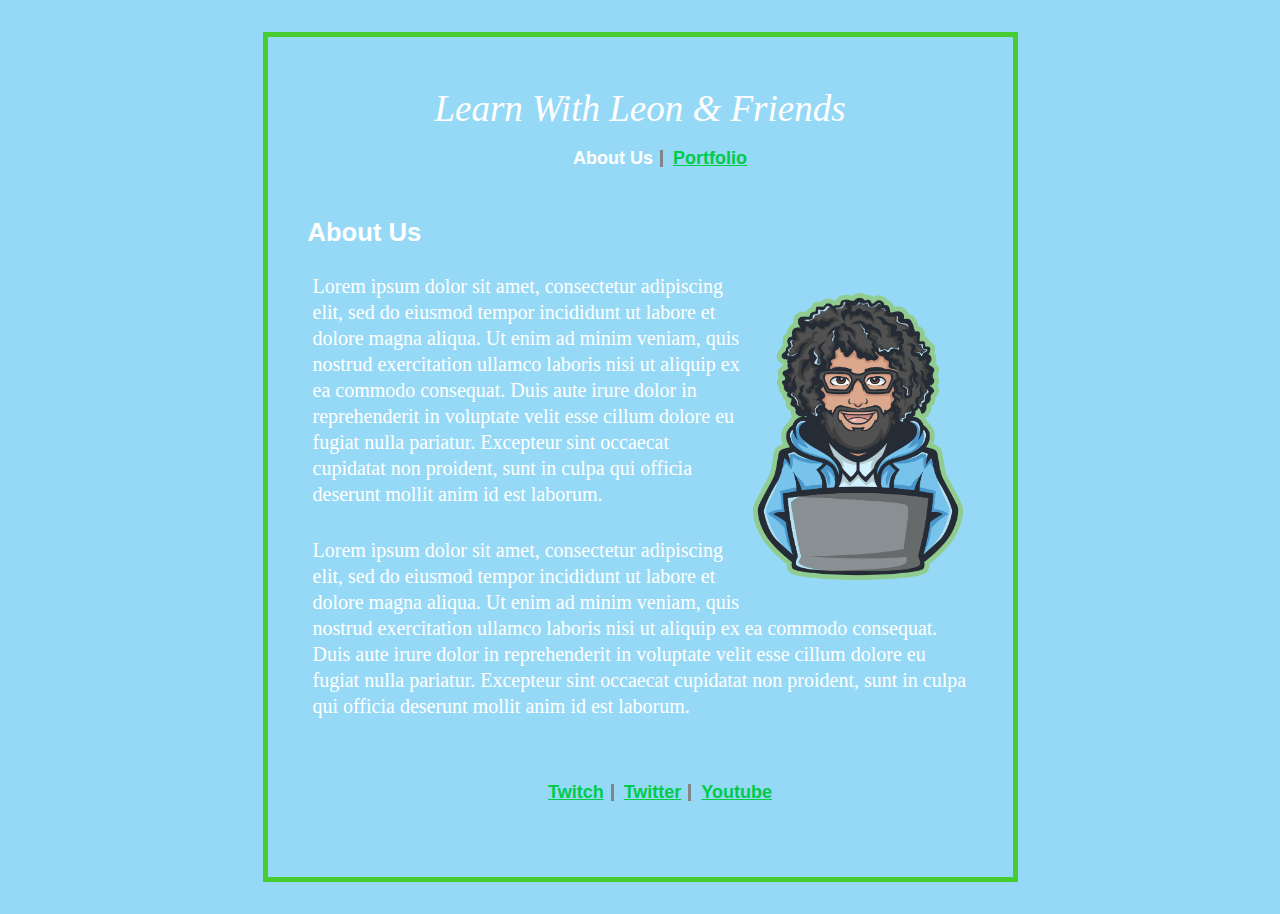
<file: Lesson04-HTN/index.html>
<!DOCTYPE html>
<html lang="en">
  <head>
    <meta charset="UTF-8" />
    <meta http-equiv="X-UA-Compatible" content="IE=edge" />
    <meta name="viewport" content="width=device-width, initial-scale=1.0" />
    <title>Simple Site-Lab</title>
    <link rel="stylesheet" href="./style.css" />
  </head>
  <body>
    <div>
      <h1>Learn With Leon & Friends</h1>
      <nav>
        <ul>
          <li>About Us</li>
          <li><a href="#">Portfolio</a></li>
        </ul>
      </nav>
      <section>
        <h2>About Us</h2>
        <img src="./logo.png" alt="logo" />
        <p>
          Lorem ipsum dolor sit amet, consectetur adipiscing elit, sed do
          eiusmod tempor incididunt ut labore et dolore magna aliqua. Ut enim ad
          minim veniam, quis nostrud exercitation ullamco laboris nisi ut
          aliquip ex ea commodo consequat. Duis aute irure dolor in
          reprehenderit in voluptate velit esse cillum dolore eu fugiat nulla
          pariatur. Excepteur sint occaecat cupidatat non proident, sunt in
          culpa qui officia deserunt mollit anim id est laborum.
        </p>
        <p>
          Lorem ipsum dolor sit amet, consectetur adipiscing elit, sed do
          eiusmod tempor incididunt ut labore et dolore magna aliqua. Ut enim ad
          minim veniam, quis nostrud exercitation ullamco laboris nisi ut
          aliquip ex ea commodo consequat. Duis aute irure dolor in
          reprehenderit in voluptate velit esse cillum dolore eu fugiat nulla
          pariatur. Excepteur sint occaecat cupidatat non proident, sunt in
          culpa qui officia deserunt mollit anim id est laborum.
        </p>
      </section>

      <footer>
        <ul>
          <li><a href="#">Twitch</a></li>
          <li><a href="#">Twitter</a></li>
          <li><a href="#">Youtube</a></li>
        </ul>
      </footer>
    </div>
  </body>
</html>
</file>
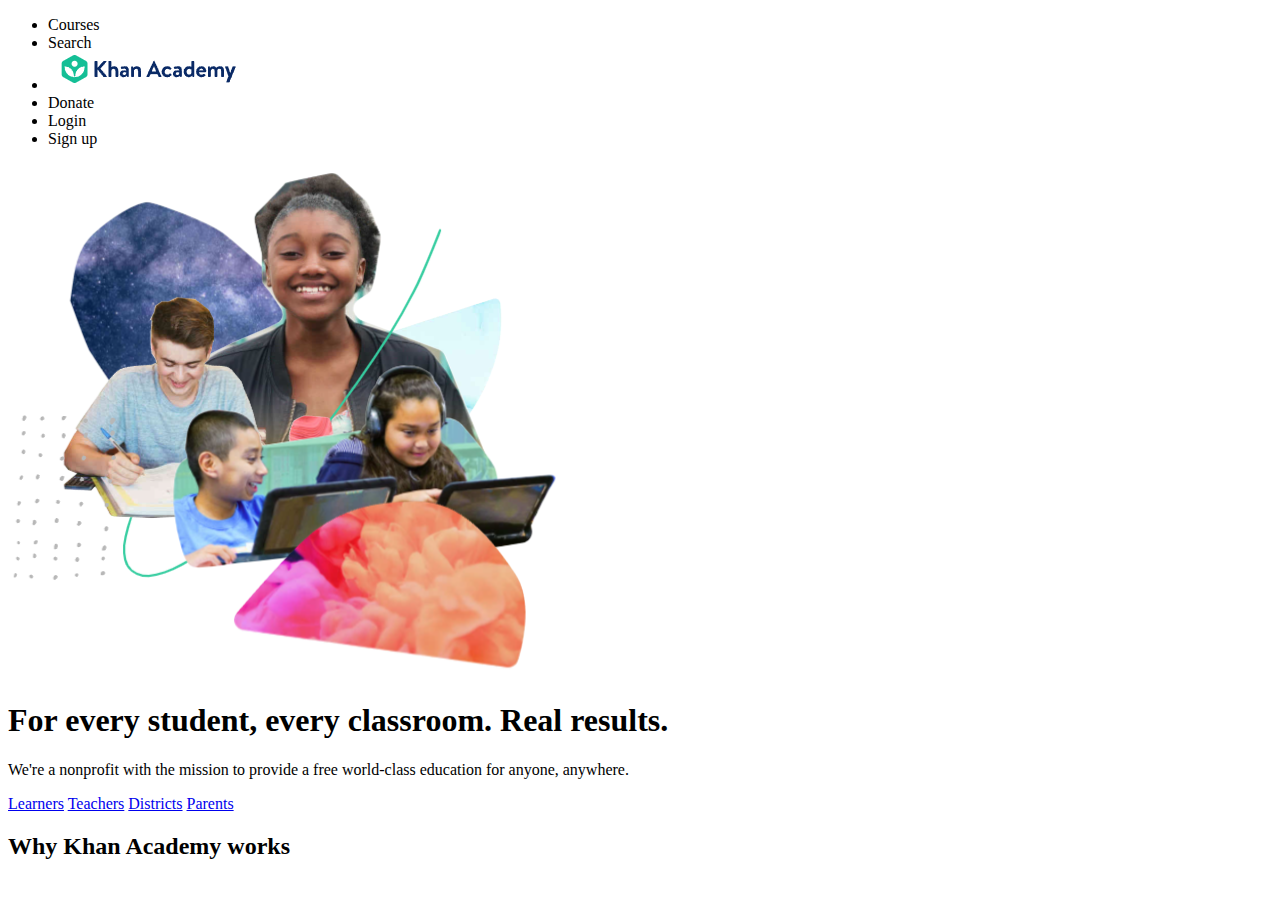
<file: Lesson03-HTN/Khan Academy/index.html>
<!DOCTYPE html>
<html lang="en">
  <head>
    <meta charset="UTF-8" />
    <title>Khan Academy</title>
    <link rel="shortcut icon" href="./small-logo.PNG" type="image/x-icon" />
  </head>
  <body>
    <header>
      <nav>
        <ul>
          <li>Courses</li>
          <li>Search</li>
          <li><img src="./logo.PNG" alt="Khan Academy Logo" /></li>
          <li>Donate</li>
          <li>Login</li>
          <li>Sign up</li>
        </ul>
      </nav>
    </header>
    <section>
      <img src="./khan-academy.PNG" alt="Khan Academy image" />
      <h1>For every student, every classroom. Real results.</h1>
      <p>
        We're a nonprofit with the mission to provide a free world-class
        education for anyone, anywhere.
      </p>
      <a href="#">Learners</a>
      <a href="#">Teachers</a>
      <a href="#">Districts</a>
      <a href="#">Parents</a>
    </section>
    <section>
      <h2>Why Khan Academy works</h2>
    </section>
  </body>
</html>
</file>
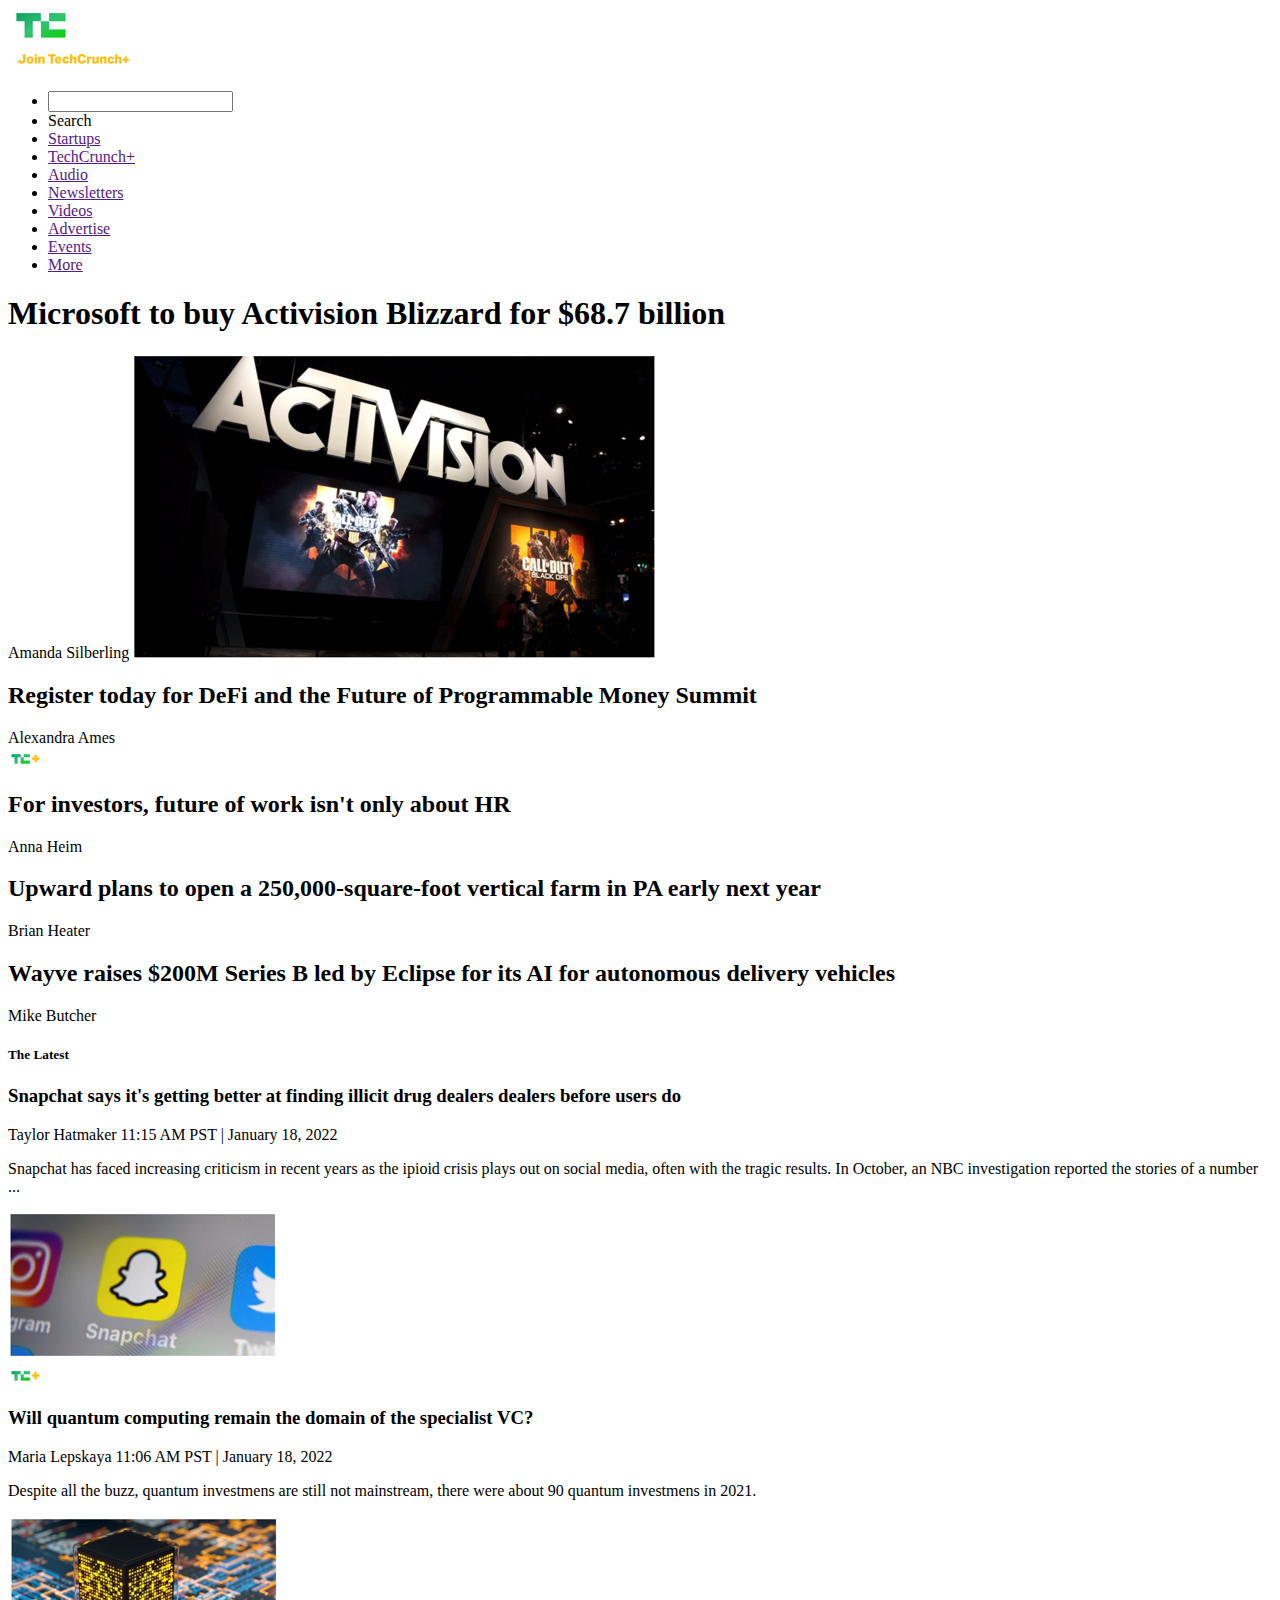
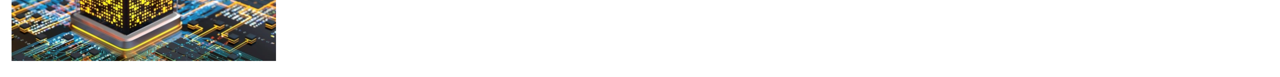
<file: Lesson03-HTN/TechCrunch/index.html>
<!DOCTYPE html>
<html lang="en">
  <head>
    <meta charset="UTF-8" />
    <title>TechCrunch</title>
  </head>
  <body>
    <header>
      <img src="./assets/techcrunch-logo.PNG" alt="Logo" />
      <nav>
        <ul>
          <li>
            <form action="">
              <input type="text" />
            </form>
          </li>
          <li>Search</li>
          <li><a href="">Startups</a></li>
          <li><a href="">TechCrunch+</a></li>
          <li><a href="">Audio</a></li>
          <li><a href="">Newsletters</a></li>
          <li><a href="">Videos</a></li>
          <li><a href="">Advertise</a></li>
          <li><a href="">Events</a></li>
          <li><a href="">More</a></li>
        </ul>
      </nav>
    </header>
    <section>
      <section>
        <h1>Microsoft to buy Activision Blizzard for $68.7 billion</h1>
        <span>Amanda Silberling</span>
        <img src="./assets/activision.PNG" alt="activision image" />
      </section>

      <section>
        <h2>
          Register today for DeFi and the Future of Programmable Money Summit
        </h2>
        <span>Alexandra Ames</span>
      </section>

      <section>
        <span><img src="./assets/small-logo.PNG" alt="small logo" /></span>
        <h2>For investors, future of work isn't only about HR</h2>
        <span>Anna Heim</span>
      </section>

      <section>
        <h2>
          Upward plans to open a 250,000-square-foot vertical farm in PA early
          next year
        </h2>
        <span>Brian Heater</span>
      </section>

      <section>
        <h2>
          Wayve raises $200M Series B led by Eclipse for its AI for autonomous
          delivery vehicles
        </h2>
        <span>Mike Butcher</span>
      </section>

      <h5>The Latest</h5>
      <section>
        <h3>
          Snapchat says it's getting better at finding illicit drug dealers
          dealers before users do
        </h3>
        <span>Taylor Hatmaker</span>
        <span>11:15 AM PST | January 18, 2022</span>
        <p>
          Snapchat has faced increasing criticism in recent years as the ipioid
          crisis plays out on social media, often with the tragic results. In
          October, an NBC investigation reported the stories of a number ...
        </p>
        <img src="./assets/snapchat.PNG" alt="" />
      </section>

      <section>
        <span><img src="./assets/small-logo.PNG" alt="small logo" /></span>
        <h3>Will quantum computing remain the domain of the specialist VC?</h3>
        <span>Maria Lepskaya</span>
        <span>11:06 AM PST | January 18, 2022</span>
        <p>
          Despite all the buzz, quantum investmens are still not mainstream,
          there were about 90 quantum investmens in 2021.
        </p>
        <img src="./assets/quantum-computer.PNG" alt="" />
      </section>
    </section>
  </body>
</html>
</file>
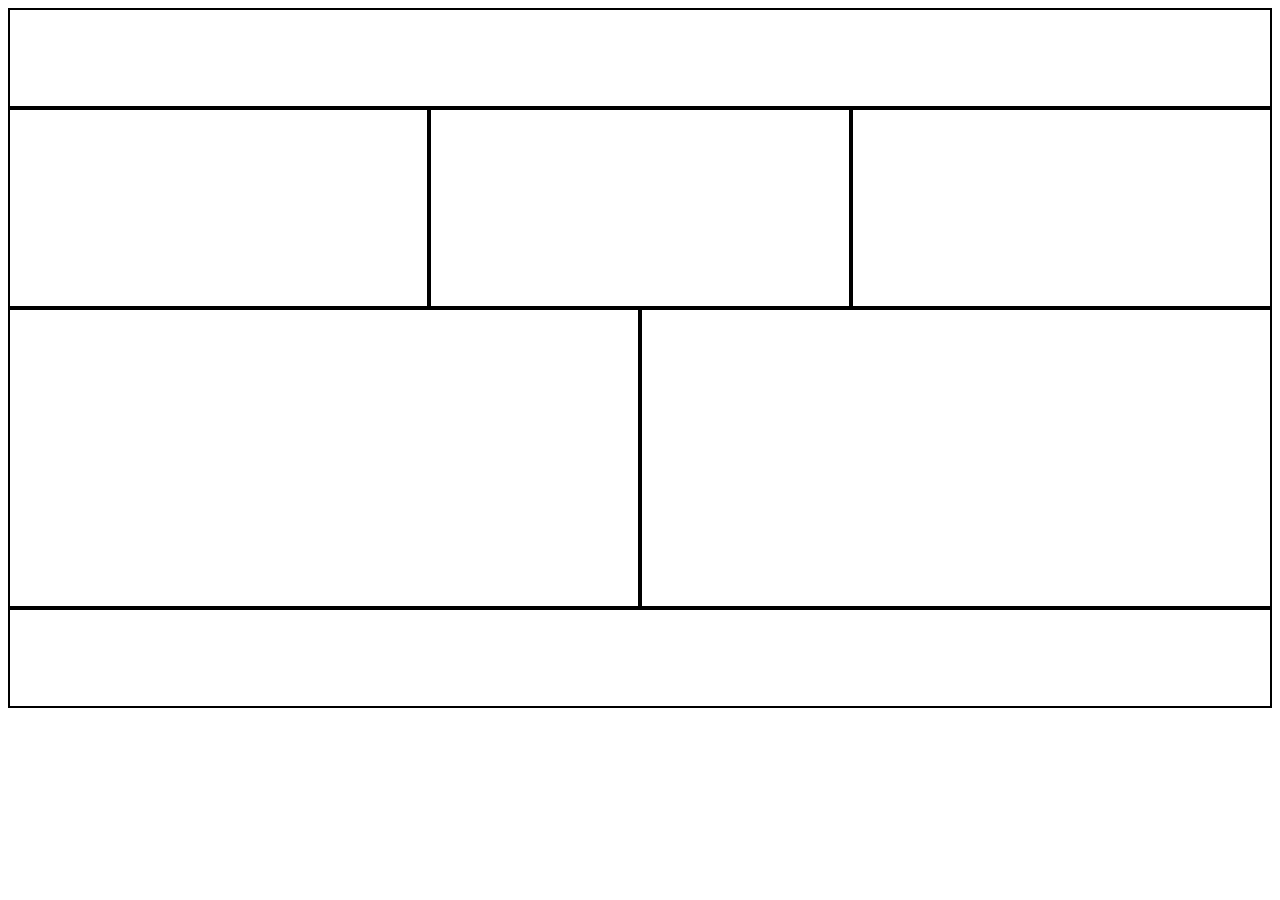
<file: Lesson05-HTN/layout-1/index.html>
<!DOCTYPE html>
<html lang="en">
<head>
    <meta charset="UTF-8">
    <meta http-equiv="X-UA-Compatible" content="IE=edge">
    <meta name="viewport" content="width=device-width, initial-scale=1.0">
    <link rel="stylesheet" href="style.css">
    <title>Layout 1</title>
</head>
<body>
    <header></header>
    <section></section>
    <section></section>
    <section></section>
    <section></section>
    <section></section>
    <footer></footer>
</body>
</html>
</file>
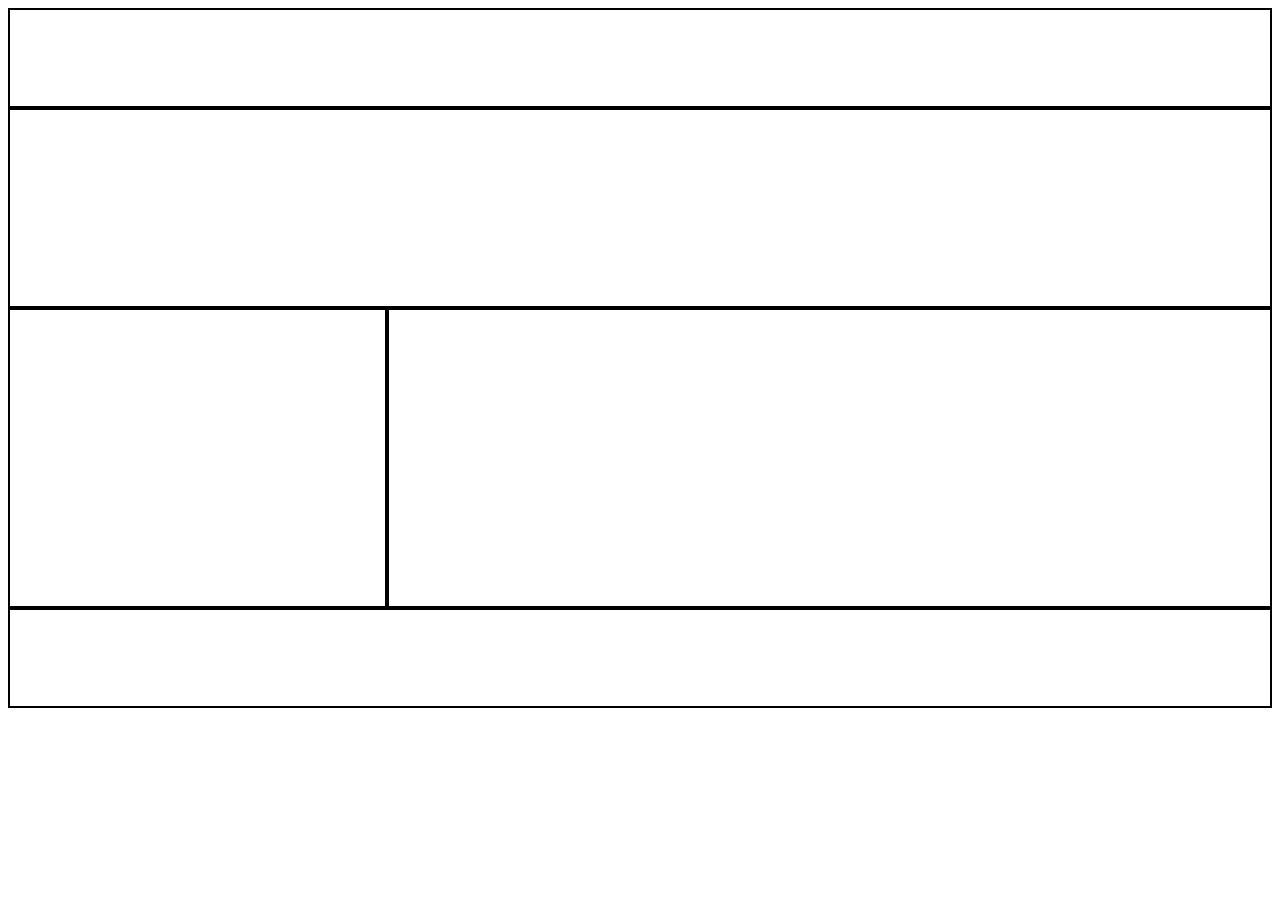
<file: Lesson05-HTN/layout-2/index.html>
<!DOCTYPE html>
<html lang="en">
<head>
    <meta charset="UTF-8">
    <meta http-equiv="X-UA-Compatible" content="IE=edge">
    <meta name="viewport" content="width=device-width, initial-scale=1.0">
    <link rel="stylesheet" href="style.css">
    <title>Layout 2</title>
</head>
<body>
    <header></header>
    <section></section>
    <section></section>
    <section></section>
    <footer></footer>
</body>
</html>
</file>
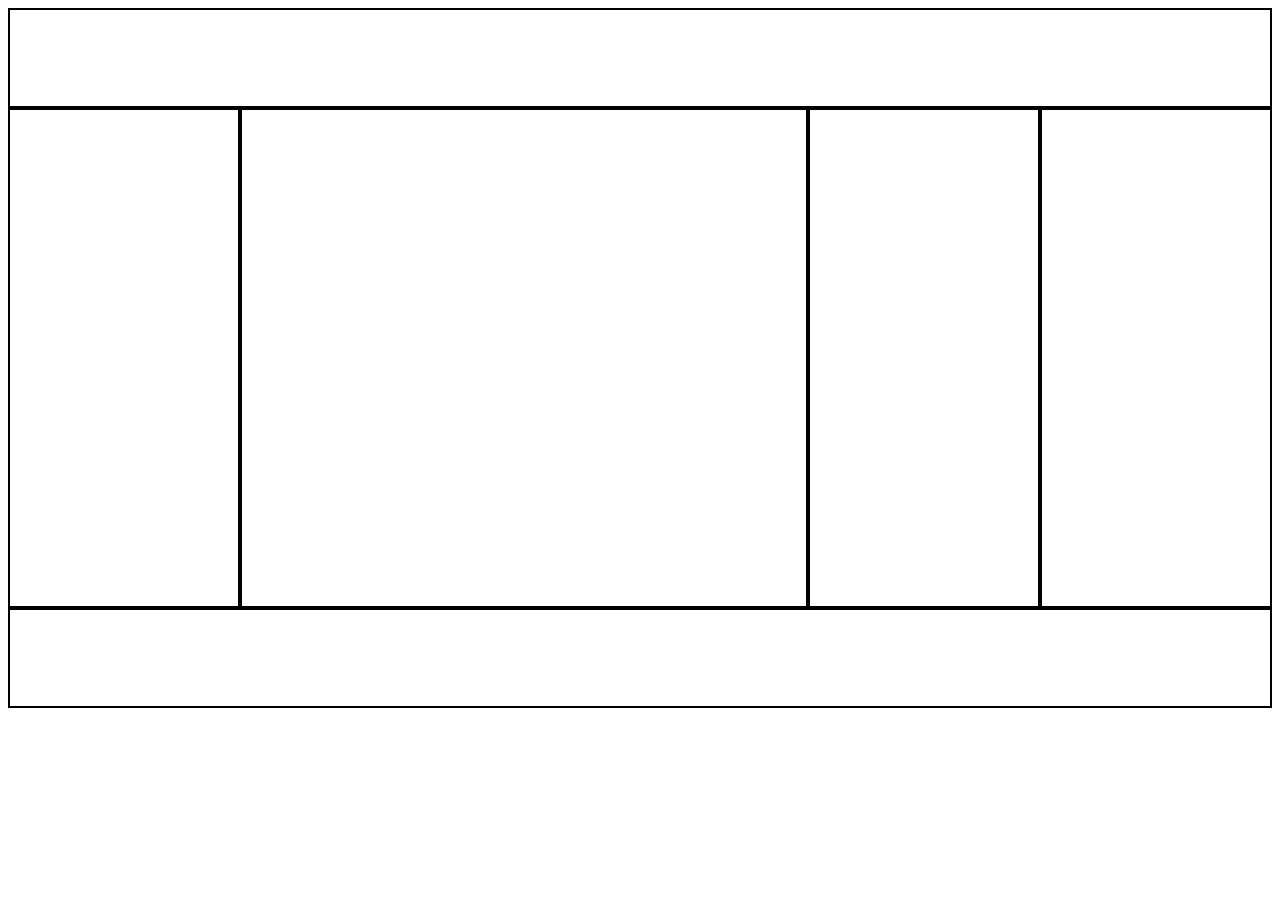
<file: Lesson05-HTN/layout-3/index.html>
<!DOCTYPE html>
<html lang="en">
<head>
    <meta charset="UTF-8">
    <meta http-equiv="X-UA-Compatible" content="IE=edge">
    <meta name="viewport" content="width=device-width, initial-scale=1.0">
    <link rel="stylesheet" href="style.css">
    <title>Layout 3</title>
</head>
<body>
    <header></header>
    <section></section>
    <section></section>
    <section></section>
    <section></section>
    <footer></footer>
</body>
</html>
</file>
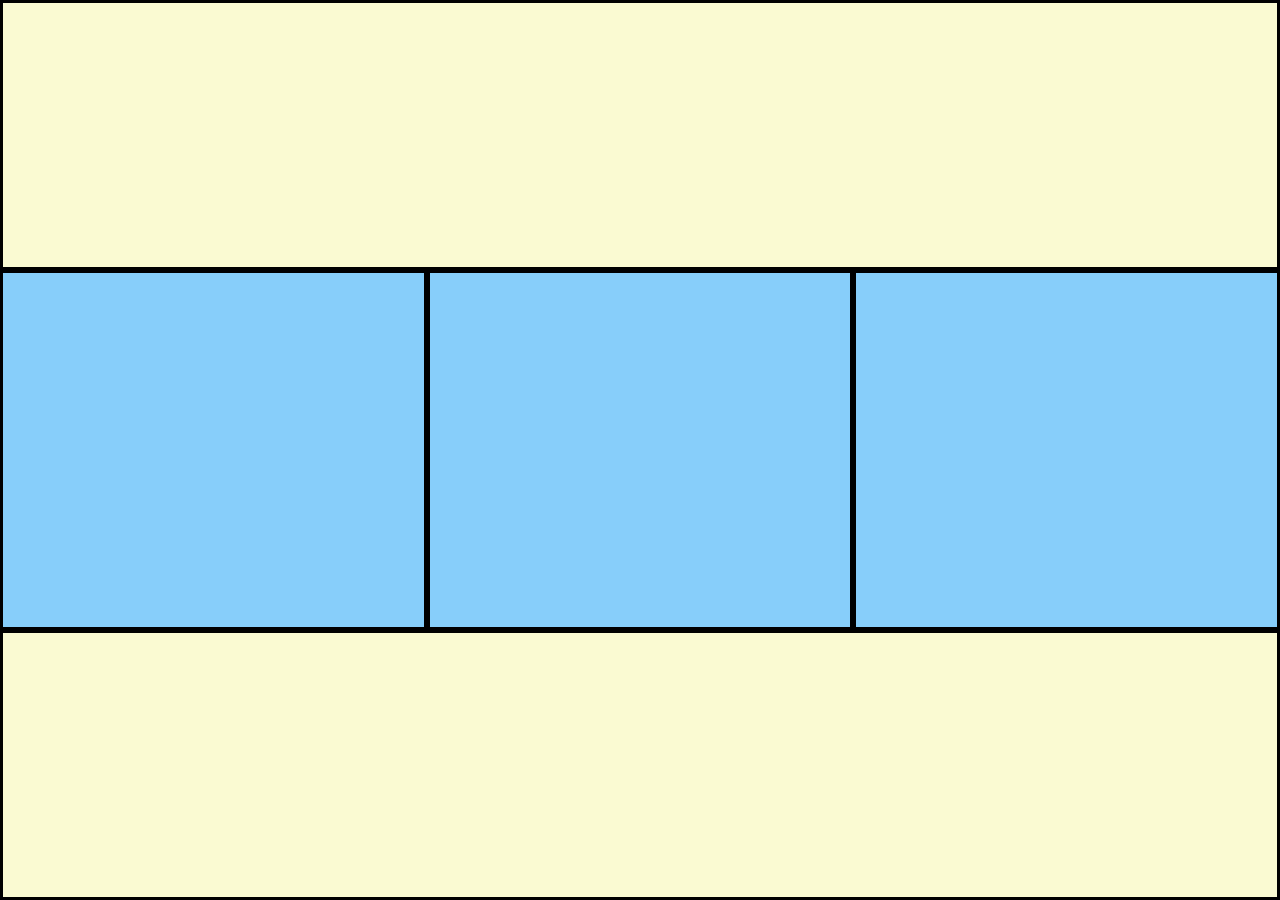
<file: Lesson07-HTN/responsive-layout/index.html>
<!DOCTYPE html>
<html lang="en">
	<head>
  	<meta charset="utf-8">
  	<meta name="description" content="Your description goes here">
  	<meta name="keywords" content="one, two, three">
	<meta name="viewport" content="width=device-width, initial-scale=1">
		
	<title>Responsive Layout</title>

		<!-- external CSS link -->
		<link rel="stylesheet" href="css/normalize.css">
		<link rel="stylesheet" href="css/style.css">
	</head>
	<body>
		<header></header>
		<section></section>
		<section></section>
		<section></section>
		<footer></footer>

		<script type="text/javascript" src="js/main.js"></script>
	</body>
</html>
</file>
<file: Lesson04-HTN/style.css>
*,
*::before,
*::after {
    box-sizing: border-box;
}

body {
    background: #96d9f6;
    color: white;
    display: flex;
    justify-content: center;
    align-items: center;
}

div {
    width: 755px;
    height: 850px;
    border: 5px solid #48cd31;
    margin: 1.5rem;
    padding: 2rem 2.5rem;
}

nav,
section {
    padding-bottom: 10px;
}

h1 {
    font-style: italic; 
    text-align: center;
    font-size: 37px;
    font-family: Georgia, 'Times New Roman', Times, serif;
    font-weight: lighter;
    margin: 18px 0;
}

h2 {
    font-family: Arial, Helvetica, sans-serif;
    font-size: 1.6rem;
}

ul {
    font-family: Arial, Helvetica, sans-serif;
    font-size: 18px;
    font-weight: bold;
    display: flex;
    justify-content: center;
}

li {
    display: inline-block;
    padding: 0 5px;
}

li:first-child::after,
footer li:nth-child(2)::after {
    content: "";
    border-right: 3px solid #818587;
    padding-left: 7px;
    font-size: 15px;
}


img {
    float: right;
    width: 230px;
    padding: 25px 10px;
}

p {
    line-height: 1.3;
    padding: 5px;
    font-size: 20px;
}

a {
    color: #00cb4a;
}

li {
    list-style: none;
}

footer {
    padding-top: 10px;
}
</file>
<file: Lesson05-HTN/layout-1/style.css>
* {
    box-sizing: border-box;
}

header, footer {
    height: 100px;
    clear: both;
    border: 2px solid black;
}

section {
    height: 200px;
    width: 33.3333%;
    float: right;
    border: 2px solid black;
}

section:nth-of-type(4),
section:nth-of-type(5) {
    height: 300px;
    width: 49.99%;
}
</file>
<file: Lesson05-HTN/layout-2/style.css>
* {
    box-sizing: border-box;
}

header, footer {
    height: 100px;
    border: 2px solid black;
    clear: both;
}

section {
    border: 2px solid black;
    float: left;
    height: 200px;
}

section:first-of-type {
    width: 100%;
}

section:nth-of-type(2),
section:last-of-type {
    height: 300px;
}

section:nth-of-type(2) {
    width: 29.99%;
}

section:last-of-type {
    width: 69.99%;
}
</file>
<file: Lesson05-HTN/layout-3/style.css>
* {
    box-sizing: border-box;
}

header, footer {
    height: 100px;
    border: 2px solid black;
    clear: both;
}

section {
    height: 500px;
    border: 2px solid black;
    float: left;
    width: 18.33%;
}

section:nth-of-type(2) {
    width: 44.99%;
}
</file>
<file: Lesson07-HTN/responsive-layout/css/style.css>
/* Box Model Hack */
* {
  box-sizing: border-box;
}

/* Clear fix hack */
.clearfix:after {
     content: ".";
     display: block;
     clear: both;
     visibility: hidden;
     line-height: 0;
     height: 0;
}

.clear {
	clear: both;
}

/******************************************
/* BASE STYLES
/*******************************************/

/* body {

} */


/******************************************
/* LAYOUT
/*******************************************/
header,
footer {
    border: 3px solid black;
    clear: both;  
}

section {
  border: 3px solid black;
}

@media screen and (max-width: 600px) {
  header, footer {
    height: 20vh;
    background: lightsteelblue;
  }

  section {
    background: lightsalmon;
    width: 100%;
    height: 200px;
  }
}

@media (min-width: 601px) and (max-width: 900px) {
  header, footer {
    background: lightgrey;
    height: 20vh;
  }

  section {
    width: 33.3333%;
    height: 60vh;
    float: right;
    background: lightseagreen;
}
}

@media screen and (min-width: 901px) {
  header, footer {
    height: 30vh;
    background: lightgoldenrodyellow;
  }

  section {
    width: 33.3333%;
    height: 40vh;
    float: left;
    background: lightskyblue;
  }
}




/******************************************
/* ADDITIONAL STYLES
/*******************************************/
</file>
